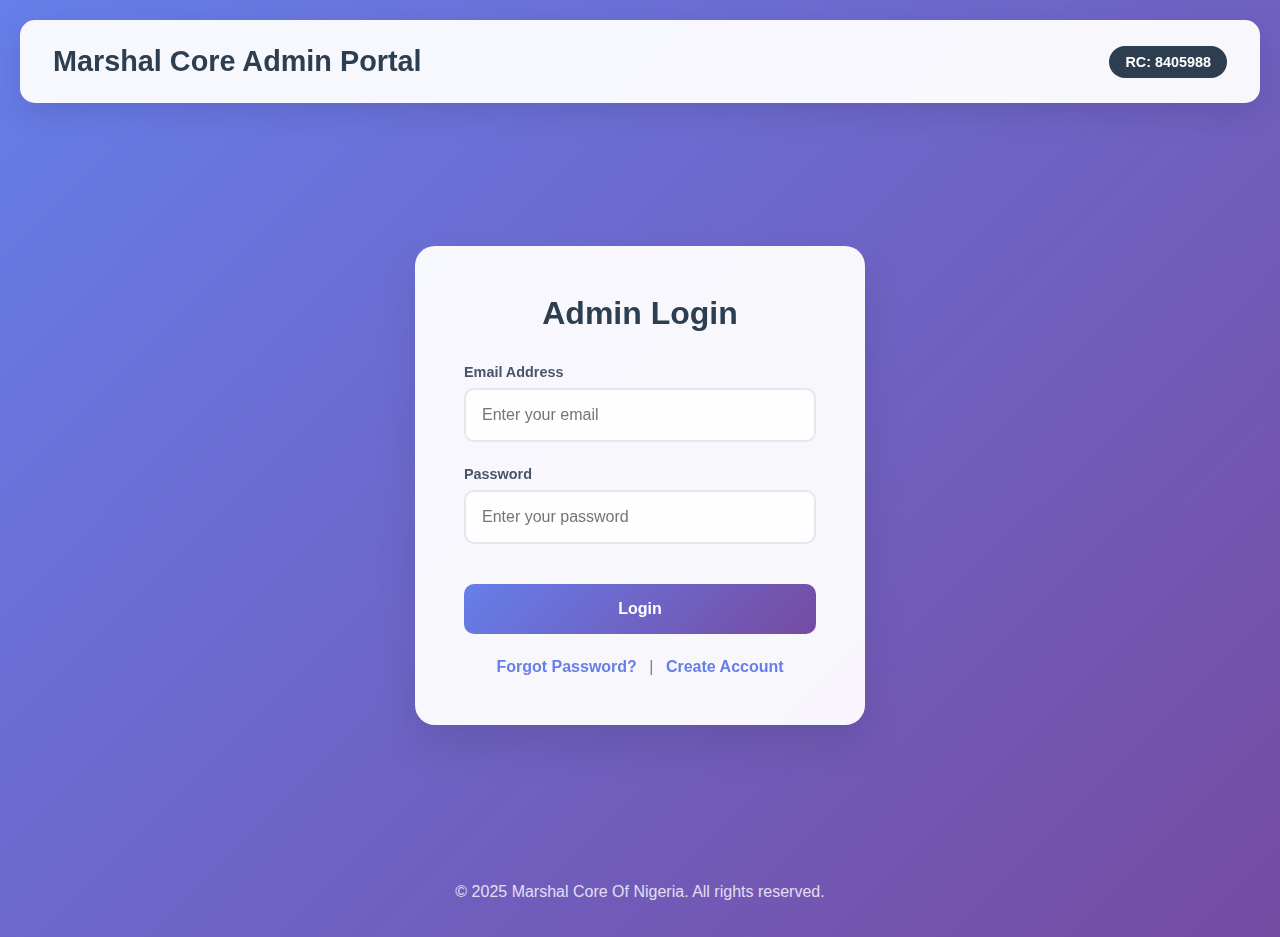
<file: index.html>
<!DOCTYPE html>
<html lang="en">
<head>
  <meta charset="UTF-8" />
  <title>MCN-NG | Admin Portal</title>
  <meta name="viewport" content="width=device-width, initial-scale=1" />
  <link rel="stylesheet" href="https://cdnjs.cloudflare.com/ajax/libs/font-awesome/6.4.0/css/all.min.css">
  <style>
    /* Reset and Base Styles */
    * {
      margin: 0;
      padding: 0;
      box-sizing: border-box;
    }

    body {
      font-family: 'Segoe UI', Tahoma, Geneva, Verdana, sans-serif;
      background: linear-gradient(135deg, #667eea 0%, #764ba2 100%);
      min-height: 100vh;
      padding: 20px;
    }

    /* Header Styles */
    .header-container {
      background: rgba(255, 255, 255, 0.95);
      backdrop-filter: blur(10px);
      border-radius: 15px;
      padding: 1.5rem 2rem;
      margin-bottom: 2rem;
      display: flex;
      justify-content: space-between;
      align-items: center;
      box-shadow: 0 10px 30px rgba(0, 0, 0, 0.1);
      border: 1px solid rgba(255, 255, 255, 0.2);
    }

    .header-logo {
      display: flex;
      align-items: center;
      gap: 1rem;
    }

    .header-logo img {
      height: 40px;
      width: auto;
    }

    .header-title {
      font-size: 1.8rem;
      font-weight: 700;
      color: #2c3e50;
      text-align: center;
      flex-grow: 1;
    }

    .header-rc {
      background: #2c3e50;
      color: white;
      padding: 0.5rem 1rem;
      border-radius: 25px;
      font-weight: 600;
      font-size: 0.9rem;
    }

    /* Section Container */
    .section-container {
      display: none;
      max-width: 1200px;
      margin: 0 auto;
    }

    .active-section {
      display: block;
      animation: fadeIn 0.5s ease;
    }

    @keyframes fadeIn {
      from { opacity: 0; transform: translateY(20px); }
      to { opacity: 1; transform: translateY(0); }
    }

    /* Auth Forms */
    .auth-container {
      display: flex;
      justify-content: center;
      align-items: center;
      min-height: calc(100vh - 200px);
    }

    .auth-card {
      background: rgba(255, 255, 255, 0.95);
      backdrop-filter: blur(10px);
      border-radius: 20px;
      padding: 3rem;
      width: 100%;
      max-width: 450px;
      box-shadow: 0 20px 40px rgba(0, 0, 0, 0.1);
      border: 1px solid rgba(255, 255, 255, 0.2);
    }

    .auth-card h2 {
      color: #2c3e50;
      margin-bottom: 2rem;
      text-align: center;
      font-size: 2rem;
    }

    .form-group {
      margin-bottom: 1.5rem;
    }

    .form-group label {
      display: block;
      margin-bottom: 0.5rem;
      color: #4a5568;
      font-weight: 600;
      font-size: 0.9rem;
    }

    .form-control {
      width: 100%;
      padding: 1rem;
      border: 2px solid #e2e8f0;
      border-radius: 10px;
      font-size: 1rem;
      transition: all 0.3s ease;
      background: rgba(255, 255, 255, 0.9);
    }

    .form-control:focus {
      outline: none;
      border-color: #667eea;
      box-shadow: 0 0 0 3px rgba(102, 126, 234, 0.1);
    }

    .btn {
      background: linear-gradient(135deg, #667eea 0%, #764ba2 100%);
      color: white;
      padding: 1rem 2rem;
      border: none;
      border-radius: 10px;
      font-size: 1rem;
      font-weight: 600;
      cursor: pointer;
      transition: all 0.3s ease;
      width: 100%;
      margin-top: 1rem;
    }

    .btn:hover {
      transform: translateY(-2px);
      box-shadow: 0 10px 20px rgba(102, 126, 234, 0.3);
    }

    .btn:active {
      transform: translateY(0);
    }

    .auth-links {
      text-align: center;
      margin-top: 1.5rem;
      color: #718096;
    }

    .auth-links a {
      color: #667eea;
      text-decoration: none;
      font-weight: 600;
      margin: 0 0.5rem;
    }

    .auth-links a:hover {
      text-decoration: underline;
    }

    /* Dashboard Styles */
    .dashboard-container {
      background: rgba(255, 255, 255, 0.95);
      backdrop-filter: blur(10px);
      border-radius: 20px;
      padding: 2rem;
      box-shadow: 0 20px 40px rgba(0, 0, 0, 0.1);
      border: 1px solid rgba(255, 255, 255, 0.2);
    }

    .dashboard-header {
      display: flex;
      justify-content: space-between;
      align-items: center;
      margin-bottom: 2rem;
      padding-bottom: 1rem;
      border-bottom: 2px solid #e2e8f0;
    }

    .dashboard-header h2 {
      color: #2c3e50;
      font-size: 2rem;
    }

    .logout-btn {
      background: #e53e3e;
      color: white;
      padding: 0.75rem 1.5rem;
      border: none;
      border-radius: 10px;
      font-weight: 600;
      cursor: pointer;
      transition: all 0.3s ease;
    }

    .logout-btn:hover {
      background: #c53030;
      transform: translateY(-2px);
    }

    /* Stats Cards */
    .stats-grid {
      display: grid;
      grid-template-columns: repeat(auto-fit, minmax(250px, 1fr));
      gap: 1.5rem;
      margin-bottom: 2rem;
    }

    .stat-card {
      background: linear-gradient(135deg, #667eea 0%, #764ba2 100%);
      color: white;
      padding: 2rem;
      border-radius: 15px;
      text-align: center;
      transition: all 0.3s ease;
    }

    .stat-card:hover {
      transform: translateY(-5px);
      box-shadow: 0 15px 30px rgba(102, 126, 234, 0.3);
    }

    .stat-card h3 {
      font-size: 1rem;
      font-weight: 600;
      margin-bottom: 0.5rem;
      opacity: 0.9;
    }

    .stat-card p {
      font-size: 2.5rem;
      font-weight: 700;
      margin: 0;
    }

    /* Tabs */
    .admin-tabs {
      display: flex;
      gap: 0.5rem;
      margin-bottom: 2rem;
      border-bottom: 2px solid #e2e8f0;
      padding-bottom: 0.5rem;
      flex-wrap: wrap;
    }

    .tab-btn {
      background: none;
      border: none;
      padding: 1rem 1.5rem;
      font-size: 1rem;
      font-weight: 600;
      color: #718096;
      cursor: pointer;
      border-radius: 10px 10px 0 0;
      transition: all 0.3s ease;
      position: relative;
      white-space: nowrap;
    }

    .tab-btn.active {
      color: #667eea;
      background: rgba(102, 126, 234, 0.1);
    }

    .tab-btn.active::after {
      content: '';
      position: absolute;
      bottom: -2px;
      left: 0;
      right: 0;
      height: 3px;
      background: linear-gradient(135deg, #667eea 0%, #764ba2 100%);
    }

    .tab-btn:hover:not(.active) {
      background: rgba(113, 128, 150, 0.1);
    }

    /* Tab Content */
    .tab-content {
      display: none;
      animation: fadeIn 0.5s ease;
    }

    .tab-content.active {
      display: block;
    }

    /* Tables */
    .table-container {
      background: white;
      border-radius: 15px;
      overflow: hidden;
      box-shadow: 0 5px 15px rgba(0, 0, 0, 0.05);
      overflow-x: auto;
    }

    table {
      width: 100%;
      border-collapse: collapse;
      min-width: 1000px;
    }

    thead {
      background: linear-gradient(135deg, #667eea 0%, #764ba2 100%);
      color: white;
    }

    th {
      padding: 1.25rem 1rem;
      text-align: left;
      font-weight: 600;
      font-size: 0.9rem;
      text-transform: uppercase;
      letter-spacing: 0.05em;
      white-space: nowrap;
    }

    tbody tr {
      border-bottom: 1px solid #e2e8f0;
      transition: all 0.3s ease;
    }

    tbody tr:hover {
      background: rgba(102, 126, 234, 0.05);
    }

    td {
      padding: 1rem;
      color: #4a5568;
      white-space: nowrap;
    }

    /* Action Buttons */
    .action-btn {
      padding: 0.5rem 1rem;
      border: none;
      border-radius: 8px;
      font-size: 0.875rem;
      font-weight: 600;
      cursor: pointer;
      transition: all 0.3s ease;
      margin: 0.25rem;
      white-space: nowrap;
    }

    .action-btn.view {
      background: #4299e1;
      color: white;
    }

    .action-btn.view:hover {
      background: #3182ce;
    }

    .action-btn.edit {
      background: #48bb78;
      color: white;
    }

    .action-btn.edit:hover {
      background: #38a169;
    }

    .action-btn.delete {
      background: #e53e3e;
      color: white;
    }

    .action-btn.delete:hover {
      background: #c53030;
    }

    .action-btn.approve {
      background: #48bb78;
      color: white;
    }

    .action-btn.approve:hover {
      background: #38a169;
    }

    .action-btn.reject {
      background: #ed8936;
      color: white;
    }

    .action-btn.reject:hover {
      background: #dd6b20;
    }

    .action-btn.verify {
      background: #9f7aea;
      color: white;
    }

    .action-btn.verify:hover {
      background: #805ad5;
    }

    .action-btn.reset {
      background: #ed8936;
      color: white;
    }

    .action-btn.reset:hover {
      background: #dd6b20;
    }

    .action-btn.pdf {
      background: #4fd1c7;
      color: white;
    }

    .action-btn.pdf:hover {
      background: #38b2ac;
    }

    /* Search Container */
    .search-container {
      display: flex;
      gap: 1rem;
      margin-bottom: 1.5rem;
      flex-wrap: wrap;
    }

    .search-container input {
      flex: 1;
      min-width: 200px;
      padding: 1rem;
      border: 2px solid #e2e8f0;
      border-radius: 10px;
      font-size: 1rem;
      transition: all 0.3s ease;
    }

    .search-container input:focus {
      outline: none;
      border-color: #667eea;
      box-shadow: 0 0 0 3px rgba(102, 126, 234, 0.1);
    }

    .search-container button {
      background: linear-gradient(135deg, #667eea 0%, #764ba2 100%);
      color: white;
      padding: 0 2rem;
      border: none;
      border-radius: 10px;
      font-weight: 600;
      cursor: pointer;
      transition: all 0.3s ease;
      white-space: nowrap;
    }

    .search-container button:hover {
      transform: translateY(-2px);
      box-shadow: 0 5px 15px rgba(102, 126, 234, 0.3);
    }

    /* Status Badges */
    .status-badge {
      display: inline-block;
      padding: 0.25rem 0.75rem;
      border-radius: 20px;
      font-size: 0.75rem;
      font-weight: 600;
      text-transform: uppercase;
      letter-spacing: 0.05em;
    }

    .status-pending {
      background: rgba(237, 137, 54, 0.1);
      color: #dd6b20;
    }

    .status-verified {
      background: rgba(72, 187, 120, 0.1);
      color: #38a169;
    }

    .status-approved {
      background: rgba(72, 187, 120, 0.2);
      color: #2f855a;
      border: 1px solid #38a169;
    }

    .status-rejected {
      background: rgba(229, 62, 62, 0.1);
      color: #c53030;
    }

    .status-active {
      background: rgba(66, 153, 225, 0.1);
      color: #3182ce;
    }

    .status-inactive {
      background: rgba(160, 174, 192, 0.1);
      color: #718096;
    }

    /* Officer ID Badge */
    .officer-id {
      font-family: 'Courier New', monospace;
      background: #f7fafc;
      padding: 0.25rem 0.5rem;
      border-radius: 4px;
      border: 1px solid #e2e8f0;
      font-weight: 600;
      color: #2d3748;
    }

    /* Filter Controls */
    .filter-container {
      display: flex;
      gap: 1rem;
      margin-bottom: 1.5rem;
      flex-wrap: wrap;
      align-items: center;
    }

    .filter-select {
      padding: 0.75rem;
      border: 2px solid #e2e8f0;
      border-radius: 10px;
      font-size: 1rem;
      background: white;
      min-width: 150px;
    }

    .filter-select:focus {
      outline: none;
      border-color: #667eea;
      box-shadow: 0 0 0 3px rgba(102, 126, 234, 0.1);
    }

    /* Modals */
    .modal {
      display: none;
      position: fixed;
      top: 0;
      left: 0;
      width: 100%;
      height: 100%;
      background: rgba(0, 0, 0, 0.5);
      backdrop-filter: blur(5px);
      z-index: 1000;
      justify-content: center;
      align-items: center;
      animation: fadeIn 0.3s ease;
      padding: 20px;
    }

    .modal-content {
      background: white;
      border-radius: 20px;
      padding: 2.5rem;
      width: 90%;
      max-width: 800px;
      max-height: 90vh;
      overflow-y: auto;
      box-shadow: 0 25px 50px rgba(0, 0, 0, 0.15);
      animation: slideUp 0.3s ease;
    }

    @keyframes slideUp {
      from {
        opacity: 0;
        transform: translateY(50px);
      }
      to {
        opacity: 1;
        transform: translateY(0);
      }
    }

    .modal-header {
      display: flex;
      justify-content: space-between;
      align-items: center;
      margin-bottom: 2rem;
      position: sticky;
      top: 0;
      background: white;
      padding: 1rem 0;
      z-index: 1;
    }

    .modal-header h2 {
      color: #2c3e50;
      margin: 0;
      font-size: 1.5rem;
    }

    .close-btn {
      background: none;
      border: none;
      font-size: 1.5rem;
      color: #718096;
      cursor: pointer;
      padding: 0.5rem;
      line-height: 1;
    }

    .close-btn:hover {
      color: #2c3e50;
    }

    /* Officer Details Grid */
    .details-grid {
      display: grid;
      grid-template-columns: repeat(auto-fit, minmax(250px, 1fr));
      gap: 1.5rem;
      margin-bottom: 2rem;
    }

    .detail-item {
      margin-bottom: 1rem;
    }

    .detail-label {
      font-weight: 600;
      color: #4a5568;
      margin-bottom: 0.25rem;
      font-size: 0.875rem;
    }

    .detail-value {
      color: #2d3748;
      padding: 0.5rem;
      background: #f7fafc;
      border-radius: 8px;
      border: 1px solid #e2e8f0;
    }

    /* Toast Notifications */
    .toast {
      position: fixed;
      top: 20px;
      right: 20px;
      padding: 1rem 1.5rem;
      border-radius: 10px;
      color: white;
      font-weight: 600;
      z-index: 1001;
      opacity: 0;
      transform: translateX(100px);
      transition: all 0.3s ease;
    }

    .toast.show {
      opacity: 1;
      transform: translateX(0);
    }

    .toast.success {
      background: linear-gradient(135deg, #48bb78 0%, #38a169 100%);
    }

    .toast.error {
      background: linear-gradient(135deg, #e53e3e 0%, #c53030 100%);
    }

    .toast.info {
      background: linear-gradient(135deg, #4299e1 0%, #3182ce 100%);
    }

    /* Loader */
    .loader {
      display: none;
      position: fixed;
      top: 0;
      left: 0;
      width: 100%;
      height: 100%;
      background: rgba(255, 255, 255, 0.9);
      backdrop-filter: blur(5px);
      z-index: 1002;
      justify-content: center;
      align-items: center;
    }

    .loader-content {
      text-align: center;
    }

    .loader-spinner {
      width: 50px;
      height: 50px;
      border: 5px solid #e2e8f0;
      border-top-color: #667eea;
      border-radius: 50%;
      animation: spin 1s linear infinite;
      margin: 0 auto 1rem;
    }

    @keyframes spin {
      to { transform: rotate(360deg); }
    }

    /* Footer */
    .footer_section {
      text-align: center;
      color: white;
      margin-top: 2rem;
      padding: 1rem;
      opacity: 0.8;
    }

    /* Document Status */
    .document-status {
      display: flex;
      align-items: center;
      gap: 0.5rem;
    }

    .document-icon {
      width: 24px;
      height: 24px;
      border-radius: 50%;
      display: flex;
      align-items: center;
      justify-content: center;
      font-size: 0.75rem;
      font-weight: 600;
    }

    .document-present {
      background: rgba(72, 187, 120, 0.1);
      color: #38a169;
    }

    .document-missing {
      background: rgba(229, 62, 62, 0.1);
      color: #c53030;
    }

    /* Approval Actions */
    .approval-actions {
      display: flex;
      gap: 0.5rem;
      flex-wrap: wrap;
    }

    /* Responsive Design */
    @media (max-width: 768px) {
      .header-container {
        flex-direction: column;
        gap: 1rem;
        text-align: center;
      }

      .dashboard-header {
        flex-direction: column;
        gap: 1rem;
        text-align: center;
      }

      .admin-tabs {
        overflow-x: auto;
        flex-wrap: nowrap;
      }

      .tab-btn {
        padding: 0.75rem 1rem;
        font-size: 0.875rem;
      }

      .search-container {
        flex-direction: column;
      }

      .search-container input,
      .search-container button {
        width: 100%;
      }

      .modal-content {
        padding: 1.5rem;
      }

      .details-grid {
        grid-template-columns: 1fr;
      }
    }

    /* Empty State */
    .empty-state {
      text-align: center;
      padding: 3rem;
      color: #718096;
    }

    .empty-state h3 {
      margin-bottom: 0.5rem;
    }

    .empty-state p {
      opacity: 0.8;
    }

    /* Action Menu */
    .action-menu {
      display: flex;
      gap: 0.5rem;
      flex-wrap: wrap;
    }

    /* Refresh Button */
    .refresh-btn {
      background: #4fd1c7;
      color: white;
      border: none;
      padding: 0.75rem 1.5rem;
      border-radius: 10px;
      cursor: pointer;
      font-weight: 600;
      transition: all 0.3s ease;
    }

    .refresh-btn:hover {
      background: #38b2ac;
      transform: translateY(-2px);
    }
  </style>
</head>
<body>

<!-- Loader -->
<div class="loader" id="loader">
  <div class="loader-content">
    <div class="loader-spinner"></div>
    <p>Loading...</p>
  </div>
</div>

<!-- Header -->
<header class="header-container">
  <div class="header-logo">
    <div class="header-title">Marshal Core Admin Portal</div>
  </div>
  <div class="header-rc">RC: 8405988</div>
</header>

<!-- Toast Container -->
<div id="toastContainer"></div>

<!-- Login Section -->
<section class="section-container active-section" id="loginSection">
  <div class="auth-container">
    <div class="auth-card">
      <h2>Admin Login</h2>
      <form id="loginForm">
        <div class="form-group">
          <label for="login_email">Email Address</label>
          <input type="email" id="login_email" class="form-control" placeholder="Enter your email" required>
        </div>
        <div class="form-group">
          <label for="login_password">Password</label>
          <input type="password" id="login_password" class="form-control" placeholder="Enter your password" required>
        </div>
        <button type="submit" class="btn">Login</button>
      </form>
      <div class="auth-links">
        <a href="#" id="showForgotPasswordLink">Forgot Password?</a>
        | 
        <a href="#" id="showSignupLink">Create Account</a>
      </div>
    </div>
  </div>
</section>

<!-- Signup Section -->
<section class="section-container" id="signupSection">
  <div class="auth-container">
    <div class="auth-card">
      <h2>Create Admin Account</h2>
      <form id="signupForm">
        <div class="form-group">
          <label for="signup_fullname">Full Name</label>
          <input type="text" id="signup_fullname" class="form-control" placeholder="Enter your full name" required>
        </div>
        <div class="form-group">
          <label for="signup_email">Email Address</label>
          <input type="email" id="signup_email" class="form-control" placeholder="Enter your email" required>
        </div>
        <div class="form-group">
          <label for="signup_password">Password</label>
          <input type="password" id="signup_password" class="form-control" placeholder="Create a password" required>
        </div>
        <button type="submit" class="btn">Create Account</button>
      </form>
      <div class="auth-links">
        Already have an account? <a href="#" id="showLoginLink">Login</a>
      </div>
    </div>
  </div>
</section>

<!-- OTP Verification Section -->
<section class="section-container" id="otpSection">
  <div class="auth-container">
    <div class="auth-card">
      <h2>Verify OTP</h2>
      <p class="otp-instructions" id="otpInstructions">Enter the 6-digit code sent to your email</p>
      <form id="otpForm">
        <div class="form-group">
          <label for="otp_code">OTP Code</label>
          <input type="text" id="otp_code" class="form-control" placeholder="Enter 6-digit code" maxlength="6" pattern="[0-9]{6}" required>
        </div>
        <button type="submit" class="btn">Verify Code</button>
      </form>
      <div class="auth-links">
        <a href="#" id="resendOtp">Resend OTP</a>
        | 
        <a href="#" id="otpBackToLogin">Back to Login</a>
      </div>
    </div>
  </div>
</section>

<!-- Dashboard Section -->
<section class="section-container" id="dashboardSection">
  <div class="dashboard-container">
    <div class="dashboard-header">
      <h2>Admin Dashboard</h2>
      <button class="logout-btn" id="logoutBtn">Logout</button>
    </div>

    <!-- Stats Cards -->
    <div class="stats-grid">
      <div class="stat-card">
        <h3>Total Applicants</h3>
        <p id="totalApplicants">0</p>
      </div>
      <div class="stat-card">
        <h3>Total Officers</h3>
        <p id="totalOfficers">0</p>
      </div>
      <div class="stat-card">
        <h3>Total Existing Officers</h3>
        <p id="totalExistingOfficers">0</p>
      </div>
      <div class="stat-card">
        <h3>Pending Approvals</h3>
        <p id="pendingApprovals">0</p>
      </div>
    </div>

    <!-- Tabs -->
    <div class="admin-tabs">
      <button class="tab-btn active" data-tab="dashboardTab">Dashboard</button>
      <button class="tab-btn" data-tab="applicantsTab">Applicants</button>
      <button class="tab-btn" data-tab="officersTab">Officers</button>
      <button class="tab-btn" data-tab="existingOfficersTab">Existing Officers</button>
      <button class="tab-btn" data-tab="adminsTab">Admins</button>
    </div>

    <!-- Dashboard Tab -->
    <div class="tab-content active" id="dashboardTab">
      <div class="empty-state">
        <h3>Welcome to Admin Dashboard</h3>
        <p>Select a tab above to manage different sections</p>
      </div>
    </div>

    <!-- Applicants Tab -->
    <div class="tab-content" id="applicantsTab">
      <div class="search-container">
        <input type="text" id="searchApplicants" placeholder="Search applicants...">
        <button class="btn" onclick="adminApp.searchTable('applicants')">Search</button>
        <button class="refresh-btn" onclick="adminApp.loadApplicants()">
          <i class="fas fa-sync-alt"></i> Refresh
        </button>
      </div>
      <div class="table-container">
        <table>
          <thead>
            <tr>
              <th>Unique ID</th>
              <th>Full Name</th>
              <th>Email</th>
              <th>Phone</th>
              <th>Status</th>
              <th>Actions</th>
            </tr>
          </thead>
          <tbody id="applicantsTableBody">
            <tr><td colspan="6" class="empty-state">Click refresh to load applicants</td></tr>
          </tbody>
        </table>
      </div>
    </div>

    <!-- Officers Tab -->
    <div class="tab-content" id="officersTab">
      <div class="search-container">
        <input type="text" id="searchOfficers" placeholder="Search officers...">
        <button class="btn" onclick="adminApp.searchTable('officers')">Search</button>
        <button class="refresh-btn" onclick="adminApp.loadOfficers()">
          <i class="fas fa-sync-alt"></i> Refresh
        </button>
      </div>
      <div class="table-container">
        <table>
          <thead>
            <tr>
              <th>Unique ID</th>
              <th>Full Name</th>
              <th>Email</th>
              <th>Rank</th>
              <th>Position</th>
              <th>Actions</th>
            </tr>
          </thead>
          <tbody id="officersTableBody">
            <tr><td colspan="6" class="empty-state">Click refresh to load officers</td></tr>
          </tbody>
        </table>
      </div>
    </div>

    <!-- EXISTING OFFICERS TAB -->
    <div class="tab-content" id="existingOfficersTab">
      <div class="filter-container">
        <div class="search-container">
          <input type="text" id="searchExistingOfficers" placeholder="Search by officer ID, name, email...">
          <button class="btn" onclick="adminApp.searchTable('existingOfficers')">Search</button>
          <button class="refresh-btn" onclick="adminApp.loadExistingOfficers()">
            <i class="fas fa-sync-alt"></i> Refresh
          </button>
        </div>
        <select id="statusFilter" class="filter-select" onchange="adminApp.loadExistingOfficers()">
          <option value="">All Status</option>
          <option value="pending">Pending</option>
          <option value="verified">Verified</option>
          <option value="approved">Approved</option>
          <option value="rejected">Rejected</option>
        </select>
      </div>
      
      <div class="table-container">
        <table>
          <thead>
            <tr>
              <th>Officer ID</th>
              <th>Full Name</th>
              <th>Email</th>
              <th>Rank</th>
              <th>Position</th>
              <th>Status</th>
              <th>Actions</th>
            </tr>
          </thead>
          <tbody id="existingOfficersTableBody">
            <tr><td colspan="7" class="empty-state">Click refresh to load existing officers</td></tr>
          </tbody>
        </table>
      </div>
    </div>

    <!-- Admins Tab -->
    <div class="tab-content" id="adminsTab">
      <div class="search-container">
        <input type="text" id="searchAdmins" placeholder="Search admins...">
        <button class="btn" onclick="adminApp.searchTable('admins')">Search</button>
        <button class="refresh-btn" onclick="adminApp.loadAdmins()">
          <i class="fas fa-sync-alt"></i> Refresh
        </button>
      </div>
      <div class="table-container">
        <table>
          <thead>
            <tr>
              <th>Full Name</th>
              <th>Email</th>
              <th>Super Admin</th>
              <th>Status</th>
              <th>Actions</th>
            </tr>
          </thead>
          <tbody id="adminsTableBody">
            <tr><td colspan="5" class="empty-state">Click refresh to load admins</td></tr>
          </tbody>
        </table>
      </div>
    </div>
  </div>
</section>

<!-- Existing Officer Details Modal -->
<div class="modal" id="existingOfficerModal">
  <div class="modal-content">
    <div class="modal-header">
      <h2>Existing Officer Details</h2>
      <button class="close-btn" onclick="closeModal('existingOfficerModal')">&times;</button>
    </div>
    <div id="existingOfficerDetails">
      <!-- Details will be loaded here -->
    </div>
  </div>
</div>

<!-- Update Status Modal -->
<div class="modal" id="updateStatusModal">
  <div class="modal-content">
    <div class="modal-header">
      <h2>Update Officer Status</h2>
      <button class="close-btn" onclick="closeModal('updateStatusModal')">&times;</button>
    </div>
    <input type="hidden" id="updateOfficerId">
    <div class="form-group">
      <label for="newStatus">New Status</label>
      <select id="newStatus" class="form-control">
        <option value="pending">Pending</option>
        <option value="verified">Verified</option>
        <option value="approved">Approved</option>
        <option value="rejected">Rejected</option>
      </select>
    </div>
    <div class="form-group">
      <label for="statusReason">Reason (Optional)</label>
      <textarea id="statusReason" class="form-control" rows="3" placeholder="Enter reason for status change..."></textarea>
    </div>
    <button class="btn" onclick="adminApp.updateOfficerStatus()">Update Status</button>
  </div>
</div>

<footer class="footer_section">
  <div class="container">
    <p>&copy; 2025 Marshal Core Of Nigeria. All rights reserved.</p>
  </div>
</footer>

<script>
// Configuration
const API_BASE = "https://backend-mcn-ltd.onrender.com";
let adminToken = localStorage.getItem('adminToken');

// Initialize the application
document.addEventListener('DOMContentLoaded', function() {
  initializeApp();
});

class AdminApp {
  constructor() {
    this.token = adminToken;
  }

  initialize() {
    this.setupEventListeners();
    this.checkAuth();
  }

  checkAuth() {
    if (this.token) {
      showSection('dashboardSection');
      this.loadDashboard();
    } else {
      showSection('loginSection');
    }
  }

  setupEventListeners() {
    // Login form
    document.getElementById('loginForm')?.addEventListener('submit', (e) => this.handleLogin(e));
    
    // Signup form
    document.getElementById('signupForm')?.addEventListener('submit', (e) => this.handleSignup(e));
    
    // OTP form
    document.getElementById('otpForm')?.addEventListener('submit', (e) => this.handleOtpVerification(e));
    
    // Navigation links
    document.getElementById('showLoginLink')?.addEventListener('click', (e) => {
      e.preventDefault();
      showSection('loginSection');
    });
    
    document.getElementById('showSignupLink')?.addEventListener('click', (e) => {
      e.preventDefault();
      showSection('signupSection');
    });
    
    document.getElementById('showForgotPasswordLink')?.addEventListener('click', (e) => {
      e.preventDefault();
      this.showForgotPassword();
    });
    
    document.getElementById('otpBackToLogin')?.addEventListener('click', (e) => {
      e.preventDefault();
      showSection('loginSection');
    });
    
    document.getElementById('resendOtp')?.addEventListener('click', (e) => {
      e.preventDefault();
      this.resendOtp();
    });
    
    // Logout
    document.getElementById('logoutBtn')?.addEventListener('click', () => this.logout());
    
    // Tab navigation
    document.querySelectorAll('.tab-btn').forEach(btn => {
      btn.addEventListener('click', () => {
        const tabId = btn.dataset.tab;
        this.switchTab(tabId);
      });
    });
  }

  showForgotPassword() {
    const email = prompt("Enter your admin email to reset password:");
    if (email) {
      this.requestPasswordReset(email);
    }
  }

  async handleLogin(e) {
    e.preventDefault();
    showLoader();
    
    const email = document.getElementById('login_email').value;
    const password = document.getElementById('login_password').value;
    
    try {
      const response = await fetch(`${API_BASE}/admin/login`, {
        method: 'POST',
        headers: {
          'Content-Type': 'application/json'
        },
        body: JSON.stringify({ email, password })
      });
      
      if (!response.ok) {
        const error = await response.json();
        throw new Error(error.detail || 'Login failed');
      }
      
      const data = await response.json();
      
      if (data.requires_otp || data.status === 'success') {
        localStorage.setItem('pendingAdminEmail', email);
        localStorage.setItem('pendingOtpPurpose', 'admin_login');
        showSection('otpSection');
        showToast('OTP sent to your email');
      }
    } catch (error) {
      showToast(error.message, false);
    } finally {
      hideLoader();
    }
  }

  async handleSignup(e) {
    e.preventDefault();
    showLoader();
    
    const full_name = document.getElementById('signup_fullname').value;
    const email = document.getElementById('signup_email').value;
    const password = document.getElementById('signup_password').value;
    
    try {
      const response = await fetch(`${API_BASE}/admin/signup`, {
        method: 'POST',
        headers: {
          'Content-Type': 'application/json'
        },
        body: JSON.stringify({ full_name, email, password })
      });
      
      if (!response.ok) {
        const error = await response.json();
        throw new Error(error.detail || 'Signup failed');
      }
      
      const data = await response.json();
      
      if (data.id) {
        localStorage.setItem('pendingAdminEmail', email);
        localStorage.setItem('pendingOtpPurpose', 'admin_signup');
        showSection('otpSection');
        showToast('Account created! Please verify with OTP sent to your email');
      }
    } catch (error) {
      showToast(error.message, false);
    } finally {
      hideLoader();
    }
  }

  async handleOtpVerification(e) {
    e.preventDefault();
    showLoader();
    
    const otp = document.getElementById('otp_code').value;
    const email = localStorage.getItem('pendingAdminEmail');
    const purpose = localStorage.getItem('pendingOtpPurpose') || 'admin_login';
    
    try {
        const response = await fetch(`${API_BASE}/admin/verify-otp`, {
            method: 'POST',
            headers: {
                'Content-Type': 'application/json'
            },
            body: JSON.stringify({ 
                email: email, 
                code: otp, // This should be 'code' as per schema
                purpose: purpose 
            })
        });
        
        if (!response.ok) {
            const error = await response.json();
            throw new Error(error.detail || 'Invalid OTP');
        }
        
        const data = await response.json();
        
        if (data.access_token) {
            this.token = data.access_token;
            adminToken = this.token;
            localStorage.setItem('adminToken', this.token);
            localStorage.removeItem('pendingAdminEmail');
            localStorage.removeItem('pendingOtpPurpose');
            
            showSection('dashboardSection');
            this.loadDashboard();
            showToast('Login successful!');
        }
    } catch (error) {
        showToast(error.message, false);
    } finally {
        hideLoader();
    }
}

  async loadDashboard() {
    if (!this.token) {
      showSection('loginSection');
      return;
    }
    
    showLoader();
    
    try {
      // Load dashboard stats
      const statsResponse = await fetch(`${API_BASE}/admin/dashboard`, {
        headers: {
          'Authorization': `Bearer ${this.token}`
        }
      });
      
      if (statsResponse.status === 401) {
        // Token expired, logout and ask for re-login
        this.logout();
        showToast('Session expired. Please login again.', false);
        return;
      }
      
      if (!statsResponse.ok) {
        throw new Error('Failed to load dashboard');
      }
      
      const stats = await statsResponse.json();
      
      // Update dashboard stats
      if (stats.dashboard) {
        document.getElementById('totalApplicants').textContent = stats.dashboard.total_applicants || 0;
        document.getElementById('totalOfficers').textContent = stats.dashboard.total_officers || 0;
        document.getElementById('totalExistingOfficers').textContent = stats.dashboard.total_existing_officers || 0;
        document.getElementById('pendingApprovals').textContent = stats.dashboard.pending_approvals || 0;
      }
      
      showToast('Dashboard loaded successfully');
      
    } catch (error) {
      console.error('Dashboard load error:', error);
      showToast('Failed to load dashboard', false);
    } finally {
      hideLoader();
    }
  }

  async loadExistingOfficers() {
    try {
      showLoader();
      
      const status = document.getElementById('statusFilter').value;
      let url = `${API_BASE}/admin/existing-officers`;
      
      if (status) {
        url += `?status=${status}`;
      }
      
      const response = await fetch(url, {
        headers: {
          'Authorization': `Bearer ${this.token}`,
          'Content-Type': 'application/json'
        }
      });
      
      if (response.status === 401) {
        this.logout();
        throw new Error('Session expired. Please login again.');
      }
      
      if (!response.ok) {
        const errorText = await response.text();
        throw new Error(`Failed to load existing officers: ${response.status}`);
      }
      
      const officers = await response.json();
      this.renderExistingOfficers(officers);
      
    } catch (error) {
      console.error('Error loading existing officers:', error);
      showToast(`Error: ${error.message}`, false);
      
      const tbody = document.getElementById('existingOfficersTableBody');
      tbody.innerHTML = `
        <tr>
          <td colspan="7" class="empty-state">
            <h3>Error Loading Officers</h3>
            <p>${error.message}</p>
            <button class="btn" onclick="adminApp.loadExistingOfficers()" style="margin-top: 1rem;">Retry</button>
          </td>
        </tr>
      `;
    } finally {
      hideLoader();
    }
  }

  renderExistingOfficers(officers) {
    const tbody = document.getElementById('existingOfficersTableBody');
    
    if (!officers || officers.length === 0) {
      tbody.innerHTML = `
        <tr>
          <td colspan="7" class="empty-state">
            <h3>No existing officers found</h3>
            <p>No existing officers have registered yet</p>
          </td>
        </tr>
      `;
      return;
    }
    
    tbody.innerHTML = officers.map(officer => `
      <tr data-officer-id="${officer.officer_id}">
        <td><span class="officer-id">${officer.officer_id || 'N/A'}</span></td>
        <td>${officer.full_name || 'N/A'}</td>
        <td>${officer.email || 'N/A'}</td>
        <td>${officer.rank || 'N/A'}</td>
        <td>${officer.position || 'N/A'}</td>
        <td>
          <span class="status-badge ${officer.status === 'approved' ? 'status-approved' :
                                    officer.status === 'verified' ? 'status-verified' :
                                    officer.status === 'rejected' ? 'status-rejected' :
                                    'status-pending'}">
            ${officer.status || 'pending'}
          </span>
        </td>
        <td>
          <div class="action-menu">
            <button class="action-btn view" onclick="adminApp.viewExistingOfficer('${officer.officer_id}')">
              View
            </button>
            ${officer.status === 'pending' ? `
              <button class="action-btn approve" onclick="adminApp.approveOfficer('${officer.officer_id}')">
                Approve
              </button>
              <button class="action-btn verify" onclick="adminApp.verifyOfficer('${officer.officer_id}')">
                Verify
              </button>
              <button class="action-btn reject" onclick="adminApp.rejectOfficer('${officer.officer_id}')">
                Reject
              </button>
            ` : ''}
            ${officer.status === 'verified' ? `
              <button class="action-btn approve" onclick="adminApp.approveOfficer('${officer.officer_id}')">
                Approve
              </button>
            ` : ''}
          </div>
        </td>
      </tr>
    `).join('');
  }

  async viewExistingOfficer(officerId) {
    try {
      showLoader();
      
      const response = await fetch(`${API_BASE}/admin/existing-officers/${officerId}`, {
        headers: {
          'Authorization': `Bearer ${this.token}`,
          'Content-Type': 'application/json'
        }
      });
      
      if (!response.ok) {
        throw new Error('Failed to fetch officer details');
      }
      
      const officer = await response.json();
      
      const detailsHtml = `
        <div class="details-grid">
          <div class="detail-item">
            <div class="detail-label">Officer ID</div>
            <div class="detail-value officer-id">${officer.officer_id}</div>
          </div>
          
          <div class="detail-item">
            <div class="detail-label">Full Name</div>
            <div class="detail-value">${officer.full_name}</div>
          </div>
          
          <div class="detail-item">
            <div class="detail-label">Email</div>
            <div class="detail-value">${officer.email}</div>
          </div>
          
          <div class="detail-item">
            <div class="detail-label">Phone</div>
            <div class="detail-value">${officer.phone || 'N/A'}</div>
          </div>
          
          <div class="detail-item">
            <div class="detail-label">Rank</div>
            <div class="detail-value">${officer.rank || 'N/A'}</div>
          </div>
          
          <div class="detail-item">
            <div class="detail-label">Position</div>
            <div class="detail-value">${officer.position || 'N/A'}</div>
          </div>
          
          <div class="detail-item">
            <div class="detail-label">Status</div>
            <div class="detail-value">
              <span class="status-badge ${officer.status === 'approved' ? 'status-approved' :
                                      officer.status === 'verified' ? 'status-verified' :
                                      officer.status === 'rejected' ? 'status-rejected' :
                                      'status-pending'}">
                ${officer.status}
              </span>
            </div>
          </div>
          
          <div class="detail-item">
            <div class="detail-label">Date of Enlistment</div>
            <div class="detail-value">${officer.date_of_enlistment ? new Date(officer.date_of_enlistment).toLocaleDateString() : 'N/A'}</div>
          </div>
          
          <div class="detail-item">
            <div class="detail-label">Date of Promotion</div>
            <div class="detail-value">${officer.date_of_promotion ? new Date(officer.date_of_promotion).toLocaleDateString() : 'N/A'}</div>
          </div>
          
          <div class="detail-item">
            <div class="detail-label">Years of Service</div>
            <div class="detail-value">${officer.years_of_service || 'N/A'}</div>
          </div>
          
          ${officer.nin_number ? `
            <div class="detail-item">
              <div class="detail-label">NIN Number</div>
              <div class="detail-value">${officer.nin_number}</div>
            </div>
          ` : ''}
          
          ${officer.residential_address ? `
            <div class="detail-item" style="grid-column: 1 / -1;">
              <div class="detail-label">Residential Address</div>
              <div class="detail-value">${officer.residential_address}</div>
            </div>
          ` : ''}
          
          ${officer.state_of_origin ? `
            <div class="detail-item">
              <div class="detail-label">State of Origin</div>
              <div class="detail-value">${officer.state_of_origin}</div>
            </div>
          ` : ''}
          
          ${officer.bank_name ? `
            <div class="detail-item">
              <div class="detail-label">Bank Name</div>
              <div class="detail-value">${officer.bank_name}</div>
            </div>
          ` : ''}
          
          ${officer.account_number ? `
            <div class="detail-item">
              <div class="detail-label">Account Number</div>
              <div class="detail-value">${officer.account_number}</div>
            </div>
          ` : ''}
          
          ${officer.admin_notes ? `
            <div class="detail-item" style="grid-column: 1 / -1;">
              <div class="detail-label">Admin Notes</div>
              <div class="detail-value">${officer.admin_notes}</div>
            </div>
          ` : ''}
        </div>
      `;
      
      document.getElementById('existingOfficerDetails').innerHTML = detailsHtml;
      openModal('existingOfficerModal');
      
    } catch (error) {
      showToast('Failed to fetch officer details', false);
      console.error(error);
    } finally {
      hideLoader();
    }
  }

  async approveOfficer(officerId) {
    if (!confirm(`Approve officer ${officerId}?`)) return;
    
    try {
      showLoader();
      
      const response = await fetch(`${API_BASE}/admin/existing-officers/${officerId}/approve`, {
        method: 'PUT',
        headers: {
          'Authorization': `Bearer ${this.token}`,
          'Content-Type': 'application/json'
        },
        body: JSON.stringify({
          status: 'approved',
          reason: 'Approved by admin'
        })
      });
      
      if (!response.ok) {
        throw new Error('Failed to approve officer');
      }
      
      await this.loadExistingOfficers();
      showToast('Officer approved successfully');
      
    } catch (error) {
      showToast(error.message, false);
    } finally {
      hideLoader();
    }
  }

  async rejectOfficer(officerId) {
    const reason = prompt('Enter reason for rejection:');
    if (!reason) return;
    
    try {
      showLoader();
      
      const response = await fetch(`${API_BASE}/admin/existing-officers/${officerId}/reject`, {
        method: 'PUT',
        headers: {
          'Authorization': `Bearer ${this.token}`,
          'Content-Type': 'application/json'
        },
        body: JSON.stringify({
          status: 'rejected',
          reason: reason
        })
      });
      
      if (!response.ok) {
        throw new Error('Failed to reject officer');
      }
      
      await this.loadExistingOfficers();
      showToast('Officer rejected');
      
    } catch (error) {
      showToast(error.message, false);
    } finally {
      hideLoader();
    }
  }

  async verifyOfficer(officerId) {
    try {
      showLoader();
      
      const response = await fetch(`${API_BASE}/admin/existing-officers/${officerId}/verify`, {
        method: 'PUT',
        headers: {
          'Authorization': `Bearer ${this.token}`,
          'Content-Type': 'application/json'
        },
        body: JSON.stringify({
          status: 'verified',
          reason: 'Verified by admin'
        })
      });
      
      if (!response.ok) {
        throw new Error('Failed to verify officer');
      }
      
      await this.loadExistingOfficers();
      showToast('Officer verified successfully');
      
    } catch (error) {
      showToast(error.message, false);
    } finally {
      hideLoader();
    }
  }

  openUpdateStatusModal(officerId, currentStatus) {
    document.getElementById('updateOfficerId').value = officerId;
    document.getElementById('newStatus').value = currentStatus || 'pending';
    document.getElementById('statusReason').value = '';
    openModal('updateStatusModal');
  }

  async updateOfficerStatus() {
    const officerId = document.getElementById('updateOfficerId').value;
    const newStatus = document.getElementById('newStatus').value;
    const reason = document.getElementById('statusReason').value;
    
    if (!officerId) {
      showToast('Invalid officer ID', false);
      return;
    }
    
    showLoader();
    
    try {
      const response = await fetch(`${API_BASE}/admin/existing-officers/${officerId}/status`, {
        method: 'PUT',
        headers: {
          'Authorization': `Bearer ${this.token}`,
          'Content-Type': 'application/json'
        },
        body: JSON.stringify({
          status: newStatus,
          reason: reason || `Status changed to ${newStatus} by admin`
        })
      });
      
      if (!response.ok) {
        const error = await response.json();
        throw new Error(error.detail || 'Failed to update officer status');
      }
      
      closeModal('updateStatusModal');
      await this.loadExistingOfficers();
      showToast(`Officer status updated to ${newStatus}`);
      
    } catch (error) {
      showToast(error.message, false);
    } finally {
      hideLoader();
    }
  }

  async loadApplicants() {
    try {
      showLoader();
      const response = await fetch(`${API_BASE}/admin/all-applicants`, {
        headers: {
          'Authorization': `Bearer ${this.token}`
        }
      });
      
      if (!response.ok) throw new Error('Failed to load applicants');
      const applicants = await response.json();
      this.renderTable('applicants', applicants);
      showToast('Applicants loaded successfully');
    } catch (error) {
      console.error('Error loading applicants:', error);
      showToast('Failed to load applicants', false);
    } finally {
      hideLoader();
    }
  }

  async loadOfficers() {
    try {
      showLoader();
      const response = await fetch(`${API_BASE}/admin/all-officers`, {
        headers: {
          'Authorization': `Bearer ${this.token}`
        }
      });
      
      if (!response.ok) throw new Error('Failed to load officers');
      const officers = await response.json();
      this.renderTable('officers', officers);
      showToast('Officers loaded successfully');
    } catch (error) {
      console.error('Error loading officers:', error);
      showToast('Failed to load officers', false);
    } finally {
      hideLoader();
    }
  }

  async loadAdmins() {
    try {
      showLoader();
      const response = await fetch(`${API_BASE}/admin/all-admins`, {
        headers: {
          'Authorization': `Bearer ${this.token}`
        }
      });
      
      if (!response.ok) throw new Error('Failed to load admins');
      const admins = await response.json();
      this.renderTable('admins', admins);
      showToast('Admins loaded successfully');
    } catch (error) {
      console.error('Error loading admins:', error);
      showToast('Failed to load admins', false);
    } finally {
      hideLoader();
    }
  }

  renderTable(tableType, data) {
    const tbody = document.getElementById(`${tableType}TableBody`);
    
    if (!data || data.length === 0) {
      tbody.innerHTML = `<tr><td colspan="6" class="empty-state">No ${tableType} found</td></tr>`;
      return;
    }
    
    if (tableType === 'applicants') {
      tbody.innerHTML = data.map(applicant => `
        <tr>
          <td>${applicant.unique_id || 'N/A'}</td>
          <td>${applicant.full_name}</td>
          <td>${applicant.email}</td>
          <td>${applicant.phone_number || 'N/A'}</td>
          <td>
            <span class="status-badge ${applicant.is_verified ? 'status-verified' : 'status-pending'}">
              ${applicant.is_verified ? 'Verified' : 'Pending'}
            </span>
          </td>
          <td>
            <button class="action-btn edit" onclick="adminApp.editApplicant('${applicant.id}')">
              Edit
            </button>
          </td>
        </tr>
      `).join('');
    } else if (tableType === 'officers') {
      tbody.innerHTML = data.map(officer => `
        <tr>
          <td>${officer.unique_id || 'N/A'}</td>
          <td>${officer.full_name}</td>
          <td>${officer.email}</td>
          <td>${officer.rank || 'N/A'}</td>
          <td>${officer.position || 'N/A'}</td>
          <td>
            <button class="action-btn edit" onclick="adminApp.editOfficer('${officer.id}')">
              Edit
            </button>
          </td>
        </tr>
      `).join('');
    } else if (tableType === 'admins') {
      tbody.innerHTML = data.map(admin => `
        <tr>
          <td>${admin.full_name}</td>
          <td>${admin.email}</td>
          <td>${admin.is_superuser ? 'Yes' : 'No'}</td>
          <td>
            <span class="status-badge ${admin.is_active ? 'status-active' : 'status-inactive'}">
              ${admin.is_active ? 'Active' : 'Inactive'}
            </span>
          </td>
          <td>
            <button class="action-btn delete" onclick="adminApp.deleteAdmin('${admin.email}')">
              Delete
            </button>
          </td>
        </tr>
      `).join('');
    }
  }

  searchTable(tableType) {
    const searchId = `search${tableType.charAt(0).toUpperCase() + tableType.slice(1)}`;
    const query = document.getElementById(searchId).value.toLowerCase();
    const rows = document.querySelectorAll(`#${tableType}TableBody tr`);
    
    rows.forEach(row => {
      if (row.classList.contains('empty-state')) return;
      const text = row.textContent.toLowerCase();
      row.style.display = text.includes(query) ? '' : 'none';
    });
  }

  switchTab(tabId) {
    document.querySelectorAll('.tab-btn').forEach(btn => {
      btn.classList.remove('active');
    });
    
    document.querySelector(`[data-tab="${tabId}"]`).classList.add('active');
    
    document.querySelectorAll('.tab-content').forEach(content => {
      content.classList.remove('active');
    });
    
    document.getElementById(tabId).classList.add('active');
    
    if (tabId === 'existingOfficersTab') {
      this.loadExistingOfficers();
    } else if (tabId === 'applicantsTab') {
      this.loadApplicants();
    } else if (tabId === 'officersTab') {
      this.loadOfficers();
    } else if (tabId === 'adminsTab') {
      this.loadAdmins();
    }
  }

  logout() {
    this.token = null;
    adminToken = null;
    localStorage.removeItem('adminToken');
    localStorage.removeItem('pendingAdminEmail');
    localStorage.removeItem('pendingOtpPurpose');
    showSection('loginSection');
    showToast('Logged out successfully');
  }
}

// Utility Functions
function showLoader() {
  document.getElementById('loader').style.display = 'flex';
}

function hideLoader() {
  document.getElementById('loader').style.display = 'none';
}

function showToast(message, isSuccess = true) {
  const toastContainer = document.getElementById('toastContainer');
  const toast = document.createElement('div');
  toast.className = `toast ${isSuccess ? 'success' : 'error'}`;
  toast.textContent = message;
  
  toastContainer.appendChild(toast);
  
  setTimeout(() => toast.classList.add('show'), 100);
  setTimeout(() => {
    toast.classList.remove('show');
    setTimeout(() => toast.remove(), 300);
  }, 3000);
}

function showSection(sectionId) {
  document.querySelectorAll('.section-container').forEach(section => {
    section.classList.remove('active-section');
  });
  document.getElementById(sectionId).classList.add('active-section');
}

function openModal(modalId) {
  document.getElementById(modalId).style.display = 'flex';
}

function closeModal(modalId) {
  document.getElementById(modalId).style.display = 'none';
}

// Initialize app
let adminApp;
function initializeApp() {
  adminApp = new AdminApp();
  adminApp.initialize();
  window.adminApp = adminApp;
}
</script>
</body>
</html>
</file>
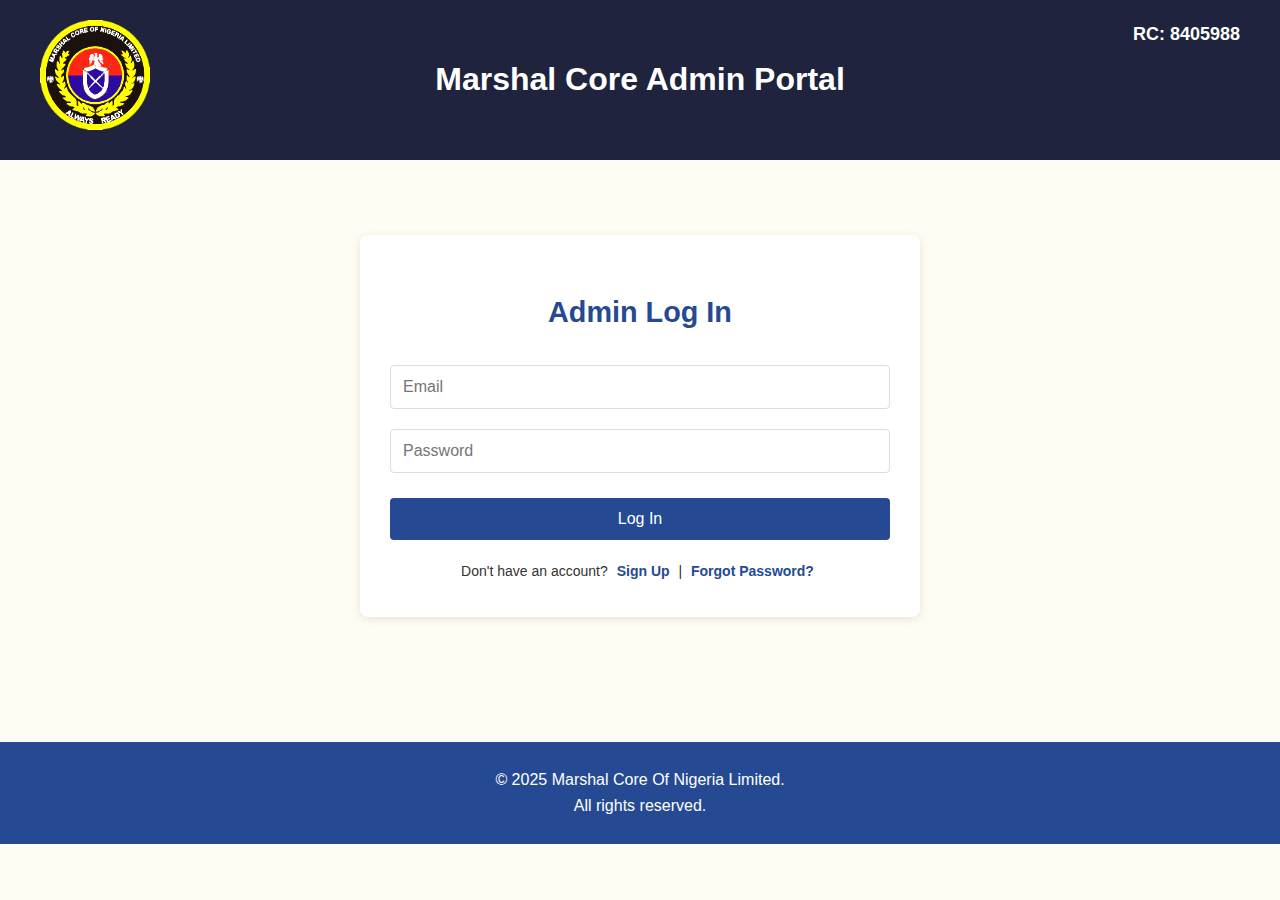
<file: admin.html>
<!DOCTYPE html>
<html lang="en">
<head>
  <meta charset="UTF-8" />
  <title>Marshal Core | Admin Portal</title>
  <meta name="viewport" content="width=device-width, initial-scale=1" />
  <link rel="stylesheet" href="/static/css/admin.css">
  <link rel="stylesheet" href="/static/css/admin-dashboard.css">
</head>
<body>

<header class="header-container">
  <div class="header-logo">
    <img src="/assets/images/logo.png" alt="Marshal Core Logo">
  </div>
  <div class="header-rc">
    RC: 8405988
  </div>
  <div class="header-title">
    Marshal Core Admin Portal
  </div>
</header>

<!-- SIGNUP SECTION -->
<section class="layout_padding section-container" id="signupSection">
  <div class="container">
    <div class="auth-form-container">
      <h2>Admin Sign Up</h2>
      <form id="signupForm">
        <input type="text" id="signup_fullname" name="full_name" placeholder="Full Name" required />
        <input type="email" id="signup_email" name="email" placeholder="Email" required />
        <input type="password" id="signup_password" name="password" placeholder="Password" required />
        <button type="submit">Create Account</button>
      </form>
      <div class="auth-nav">
        Already have an account? <a href="#" id="showLoginLink">Log In</a>
      </div>
      <div id="signupError" class="error-message"></div>
      <div id="signupSuccess" class="success-message"></div>
    </div>
  </div>
</section>

<!-- LOGIN SECTION -->
<section class="layout_padding section-container active-section" id="loginSection">
  <div class="container">
    <div class="auth-form-container">
      <h2>Admin Log In</h2>
      <form id="loginForm">
        <input type="email" id="login_email" name="email" placeholder="Email" required />
        <input type="password" id="login_password" name="password" placeholder="Password" required />
        <button type="submit">Log In</button>
      </form>
      <div class="auth-nav">
        Don't have an account? <a href="#" id="showSignupLink">Sign Up</a> | 
        <a href="#" id="showForgotPasswordLink">Forgot Password?</a>
      </div>
      <div id="loginError" class="error-message"></div>
    </div>
  </div>
</section>

<!-- FORGOT PASSWORD SECTION -->
<section class="layout_padding section-container" id="forgotPasswordSection">
  <div class="container">
    <div class="auth-form-container">
      <h2>Forgot Password</h2>
      <form id="forgotPasswordForm">
        <input type="email" id="forgot_email" name="email" placeholder="Registered Email" required />
        <button type="submit">Send Reset Code</button>
      </form>
      <div class="auth-nav">
        Remember your password? <a href="#" id="showLoginLink2">Log In</a>
      </div>
      <div id="forgotPasswordError" class="error-message"></div>
      <div id="forgotPasswordSuccess" class="success-message"></div>
    </div>
  </div>
</section>

<!-- RESET PASSWORD SECTION -->
<section class="layout_padding section-container" id="resetPasswordSection">
  <div class="container">
    <div class="auth-form-container">
      <h2>Reset Password</h2>
      <form id="adminResetPasswordForm">
        <input type="email" id="reset_email" name="email" placeholder="Registered Email" required />
        <input type="text" id="reset_code" name="code" placeholder="6-digit Code" required />
        <input type="password" id="reset_new_password" name="new_password" placeholder="New Password" required />
        <button type="submit">Reset Password</button>
      </form>
      <div class="auth-nav">
        <a href="#" id="showLoginLink3">Back to Log In</a>
      </div>
      <div id="adminResetPasswordError" class="error-message"></div>
      <div id="adminResetPasswordSuccess" class="success-message"></div>
    </div>
  </div>
</section>

<!-- OTP VERIFICATION SECTION -->
<section class="layout_padding section-container" id="otpSection">
  <div class="container">
    <div class="auth-form-container">
      <h2>Verify OTP</h2>
      <p id="otp-email">Verification code sent to: <span id="otpEmailDisplay"></span></p>
      <form id="otpForm">
        <input type="text" id="otp_input" name="otp" placeholder="Enter 6-digit OTP" required 
               maxlength="6" pattern="[0-9]{6}" title="Enter 6-digit code"/>
        <button type="submit">Verify OTP</button>
      </form>
      <div class="auth-nav">
        <a href="#" id="resendOtp">Resend OTP</a> | 
        <a href="#" id="backToLogin">Back to Login</a>
      </div>
      <div id="otpError" class="error-message"></div>
      <div id="otpSuccess" class="success-message"></div>
    </div>
  </div>
</section>

<!-- DASHBOARD SECTION -->
<section class="layout_padding section-container" id="dashboardSection">
  <div class="container dashboard-container">
    <div class="dashboard-header">
      <h2>Admin Dashboard</h2>
      <button id="logoutBtn" class="logout-btn">Log Out</button>
    </div>
    
    <div class="dashboard-stats">
      <div class="stat-card">
        <h3>Total Applicants</h3>
        <p id="totalApplicants">0</p>
      </div>
      <div class="stat-card">
        <h3>Total Officers</h3>
        <p id="totalOfficers">0</p>
      </div>
      <div class="stat-card">
        <h3>Total Admins</h3>
        <p id="totalAdmins">0</p>
      </div>
    </div>
    
    <div class="admin-tabs">
      <button class="tab-btn active" data-tab="officersTab">Officers</button>
      <button class="tab-btn" data-tab="applicantsTab">Applicants</button>
      <button class="tab-btn" data-tab="adminsTab">Admins</button>
    </div>
    
    <!-- Officers Tab -->
    <div class="tab-content active" id="officersTab">
      <div class="search-container">
        <input type="text" id="officerSearch" placeholder="Search officers...">
        <button id="searchOfficersBtn">Search</button>
      </div>
      <div class="table-container">
        <table id="officersTable">
          <thead>
            <tr>
              <th>Unique ID</th>
              <th>Full Name</th>
              <th>Email</th>
              <th>Rank</th>
              <th>Position</th>
              <th>Actions</th>
            </tr>
          </thead>
          <tbody id="officersTableBody"> </tbody>
        </table>
      </div>
    </div>
    
    <!-- Applicants Tab -->
    <div class="tab-content" id="applicantsTab">
      <div class="search-container">
        <input type="text" id="applicantSearch" placeholder="Search applicants...">
        <button id="searchApplicantsBtn">Search</button>
      </div>
      <div class="table-container">
        <table id="applicantsTable">
          <thead>
            <tr>
              <th>Unique ID</th>
              <th>Full Name</th>
              <th>Email</th>
              <th>Phone</th>
              <th>Status</th>
              <th>Actions</th>
            </tr>
          </thead>
          <tbody id="applicantsTableBody"></tbody>
        </table>
      </div>
    </div>
    
    <!-- Admins Tab -->
    <div class="tab-content" id="adminsTab">
      <div class="search-container">
        <input type="text" id="adminSearch" placeholder="Search admins...">
        <button id="searchAdminsBtn">Search</button>
      </div>
      <div class="table-container">
        <table id="adminsTable">
          <thead>
            <tr>
              <th>Full Name</th>
              <th>Email</th>
              <th>Super Admin</th>
              <th>Actions</th>
            </tr>
          </thead>
          <tbody></tbody>
        </table>
      </div>
    </div>
  </div>
</section>

<!-- MODALS -->
<div class="modal" id="editOfficerModal">
  <div class="modal-content">
    <span class="close-btn">&times;</span>
    <h2>Edit Officer</h2>
    <form id="editOfficerForm">
      <input type="hidden" id="editOfficerId">
      <div class="form-group">
        <label for="editOfficerEmail">Email</label>
        <input type="email" id="editOfficerEmail" required>
      </div>
      <div class="form-group">
        <label for="editOfficerRank">Rank</label>
        <input type="text" id="editOfficerRank">
      </div>
      <div class="form-group">
        <label for="editOfficerPosition">Position</label>
        <input type="text" id="editOfficerPosition">
      </div>
      <button type="submit">Save Changes</button>
    </form>
  </div>
</div>

<div class="modal" id="editApplicantModal">
  <div class="modal-content">
    <span class="close-btn">&times;</span>
    <h2>Edit Applicant Unique ID</h2>
    <form id="editApplicantForm">
      <input type="hidden" id="editApplicantId">
      <div class="form-group">
        <label for="editApplicantUniqueId">Unique ID</label>
        <input type="text" id="editApplicantUniqueId" required>
      </div>
      <button type="submit">Save Changes</button>
    </form>
  </div>
</div>

<div class="modal" id="resetPasswordModal">
  <div class="modal-content">
    <span class="close-btn">&times;</span>
    <h2>Reset Password</h2>
    <form id="resetPasswordForm">
      <input type="hidden" id="resetPasswordId">
      <div class="form-group">
        <label for="newPassword">New Password</label>
        <input type="password" id="newPassword" required>
      </div>
      <button type="submit">Reset Password</button>
    </form>
  </div>
</div>

<footer class="footer_section">
  <div class="container">
    <p>&copy; 2025 Marshal Core Of Nigeria Limited. <br>All rights reserved.</p>
  </div>
</footer>

<div class="page-loader" id="pageLoader">Loading...</div>

<script src="/static/js/admin.js"></script>
</body>
</html>
</file>
<file: static/css/admin.css>
/* Base styles */
body {
  font-family: "Open Sans", sans-serif;
  background-color: #fffcf4;
  margin: 0;
  padding: 0;
  color: #333;
  line-height: 1.6;
}

.layout_padding {
  padding: 75px 0;
}

.footer_section {
  background-color: #254a93;
  color: #fff;
  text-align: center;
  padding: 20px 0;
  margin-top: 50px;
}

.footer_section p {
  margin: 5px 0;
}

.container {
  max-width: 1200px;
  margin: auto;
  padding: 0 20px;
}

.section-container {
  display: none;
}

.active-section {
  display: block;
}

.error-message {
  color: #d32f2f;
  margin-top: 5px;
  font-size: 14px;
}

.success-message {
  color: #388e3c;
  margin-top: 5px;
  font-size: 14px;
}

.page-loader {
  display: none;
  position: fixed;
  top: 0;
  left: 0;
  right: 0;
  bottom: 0;
  background: rgba(255, 255, 255, 0.7);
  z-index: 9999;
  justify-content: center;
  align-items: center;
  font-size: 1.2rem;
  font-weight: bold;
  color: #1f233e;
}

/* Header styles */
.header-container {
  background-color: #1f233e;
  color: #fff;
  position: relative;
  padding: 20px 40px;
  display: flex;
  justify-content: center;
  align-items: center;
  min-height: 120px;
}

.header-logo {
  position: absolute;
  top: 20px;
  left: 40px;
}

.header-logo img {
  height: 110px;
  max-width: 200px;
  width: auto;
  object-fit: contain;
  filter: brightness(1.4) contrast(1.2);
  display: block;
}

.header-rc {
  position: absolute;
  top: 20px;
  right: 40px;
  font-size: 18px;
  font-weight: bold;
  color: #ffffff;
}

.header-title {
  text-align: center;
  font-size: 2rem;
  font-weight: bold;
  color: #ffffff;
}

/* Auth form styles */
.auth-form-container {
  background: white;
  padding: 30px;
  border-radius: 8px;
  box-shadow: 0 2px 10px rgba(0,0,0,0.1);
  max-width: 500px;
  margin: 0 auto;
}

.auth-form-container h2 {
  text-align: center;
  color: #254a93;
  margin-bottom: 20px;
  font-size: 1.8rem;
}

.auth-form-container input {
  width: 100%;
  margin: 10px 0;
  padding: 12px;
  font-size: 16px;
  border: 1px solid #ddd;
  border-radius: 4px;
  box-sizing: border-box;
}

.auth-form-container input:focus {
  border-color: #254a93;
  outline: none;
}

.auth-form-container button {
  background-color: #254a93;
  color: #fff;
  border: none;
  padding: 12px 20px;
  cursor: pointer;
  width: 100%;
  font-size: 16px;
  border-radius: 4px;
  margin-top: 15px;
  transition: background-color 0.3s ease;
}

.auth-form-container button:hover {
  background-color: #1d3a7a;
}

.auth-nav {
  margin-top: 20px;
  text-align: center;
  font-size: 14px;
}

.auth-nav a {
  color: #254a93;
  text-decoration: none;
  font-weight: bold;
  margin: 0 5px;
  transition: color 0.3s ease;
}

.auth-nav a:hover {
  text-decoration: underline;
  color: #1d3a7a;
}

/* Dashboard styles */
.dashboard-container {
  background: white;
  padding: 30px;
  border-radius: 8px;
  box-shadow: 0 2px 10px rgba(0,0,0,0.1);
}

.dashboard-header {
  display: flex;
  justify-content: space-between;
  align-items: center;
  margin-bottom: 30px;
  padding-bottom: 15px;
  border-bottom: 1px solid #eee;
}

.dashboard-header h2 {
  color: #254a93;
  margin: 0;
  font-size: 1.8rem;
}

.dashboard-stats {
  display: grid;
  grid-template-columns: repeat(auto-fit, minmax(200px, 1fr));
  gap: 20px;
  margin-bottom: 30px;
}

.stat-card {
  background: #f9f9f9;
  padding: 20px;
  border-radius: 8px;
  text-align: center;
  box-shadow: 0 1px 3px rgba(0,0,0,0.1);
}

.stat-card h3 {
  color: #254a93;
  margin-top: 0;
  font-size: 1.1rem;
}

.stat-card p {
  font-size: 24px;
  font-weight: bold;
  margin: 10px 0 0;
  color: #1f233e;
}

.admin-tabs {
  display: flex;
  border-bottom: 1px solid #ddd;
  margin-bottom: 20px;
}

.tab-btn {
  padding: 10px 20px;
  background: none;
  border: none;
  cursor: pointer;
  font-size: 16px;
  color: #666;
  transition: all 0.3s ease;
  position: relative;
}

.tab-btn:hover {
  color: #254a93;
}

.tab-btn.active {
  color: #254a93;
  border-bottom: 2px solid #254a93;
  font-weight: bold;
}

.tab-content {
  display: none;
  animation: fadeIn 0.5s ease;
}

.tab-content.active {
  display: block;
}

@keyframes fadeIn {
  from { opacity: 0; }
  to { opacity: 1; }
}

.search-container {
  display: flex;
  margin-bottom: 20px;
}

.search-container input {
  flex: 1;
  padding: 10px;
  border: 1px solid #ddd;
  border-radius: 4px 0 0 4px;
  font-size: 14px;
}

.search-container input:focus {
  outline: none;
  border-color: #254a93;
}

.search-container button {
  padding: 10px 15px;
  background-color: #254a93;
  color: white;
  border: none;
  border-radius: 0 4px 4px 0;
  cursor: pointer;
  transition: background-color 0.3s ease;
}

.search-container button:hover {
  background-color: #1d3a7a;
}

.table-container {
  overflow-x: auto;
  margin-bottom: 30px;
  border-radius: 8px;
  box-shadow: 0 1px 3px rgba(0,0,0,0.1);
}

table {
  width: 100%;
  border-collapse: collapse;
  font-size: 14px;
}

th, td {
  padding: 12px 15px;
  text-align: left;
  border-bottom: 1px solid #ddd;
}

th {
  background-color: #f5f5f5;
  font-weight: bold;
  color: #254a93;
  position: sticky;
  top: 0;
}

tr:hover {
  background-color: #f9f9f9;
}

.action-btn {
  padding: 5px 10px;
  margin-right: 5px;
  border: none;
  border-radius: 4px;
  cursor: pointer;
  font-size: 14px;
  transition: all 0.3s ease;
}

.action-btn:last-child {
  margin-right: 0;
}

.edit-btn {
  background-color: #4CAF50;
  color: white;
}

.edit-btn:hover {
  background-color: #3e8e41;
}

.delete-btn {
  background-color: #f44336;
  color: white;
}

.delete-btn:hover {
  background-color: #d32f2f;
}

.reset-btn {
  background-color: #2196F3;
  color: white;
}

.reset-btn:hover {
  background-color: #0b7dda;
}

.verify-btn {
  background-color: #FFC107;
  color: black;
}

.verify-btn:hover {
  background-color: #e0a800;
}

.mark-paid-btn {
  background-color: #2196F3;
  color: white;
}

.mark-paid-btn:hover {
  background-color: #0b7dda;
}

.mark-paid-btn:disabled {
  background-color: #cccccc;
  cursor: not-allowed;
}

.logout-btn {
  background-color: #d32f2f;
  color: white;
  padding: 8px 15px;
  border: none;
  border-radius: 4px;
  cursor: pointer;
  transition: background-color 0.3s ease;
}

.logout-btn:hover {
  background-color: #b71c1c;
}

/* Modal styles */
.modal {
  display: none;
  position: fixed;
  z-index: 1000;
  left: 0;
  top: 0;
  width: 100%;
  height: 100%;
  background-color: rgba(0,0,0,0.5);
  overflow: auto;
}

.modal-content {
  background-color: #fff;
  margin: 10% auto;
  padding: 25px;
  border-radius: 8px;
  width: 80%;
  max-width: 500px;
  position: relative;
  box-shadow: 0 4px 8px rgba(0,0,0,0.2);
  animation: modalFadeIn 0.3s ease;
}

@keyframes modalFadeIn {
  from { opacity: 0; transform: translateY(-20px); }
  to { opacity: 1; transform: translateY(0); }
}

.close-btn {
  position: absolute;
  top: 10px;
  right: 20px;
  font-size: 24px;
  cursor: pointer;
  color: #aaa;
  transition: color 0.3s ease;
}

.close-btn:hover {
  color: #333;
}

.modal h2 {
  color: #254a93;
  margin-top: 0;
  margin-bottom: 20px;
  font-size: 1.5rem;
}

.form-group {
  margin-bottom: 15px;
}

.form-group label {
  display: block;
  margin-bottom: 5px;
  font-weight: bold;
  color: #555;
}

.form-group input {
  width: 100%;
  padding: 10px;
  border: 1px solid #ddd;
  border-radius: 4px;
  font-size: 14px;
  box-sizing: border-box;
}

.form-group input:focus {
  border-color: #254a93;
  outline: none;
}

.modal button[type="submit"] {
  background-color: #254a93;
  color: white;
  border: none;
  padding: 10px 20px;
  border-radius: 4px;
  cursor: pointer;
  font-size: 16px;
  width: 100%;
  transition: background-color 0.3s ease;
}

.modal button[type="submit"]:hover {
  background-color: #1d3a7a;
}

/* Editable fields */
.editable-field {
  cursor: pointer;
  padding: 5px;
  border-radius: 3px;
  transition: background-color 0.3s ease;
}

.editable-field:hover {
  background-color: #f0f0f0;
}

.edit-input {
  padding: 5px;
  width: 80%;
  margin-right: 5px;
  border: 1px solid #ddd;
  border-radius: 3px;
}

.save-edit-btn {
  padding: 5px 10px;
  background-color: #4CAF50;
  color: white;
  border: none;
  border-radius: 3px;
  cursor: pointer;
  transition: background-color 0.3s ease;
}

.save-edit-btn:hover {
  background-color: #3e8e41;
}

/* Responsive styles */
@media (max-width: 768px) {
  .header-container {
    flex-direction: column;
    padding: 15px 20px;
    text-align: center;
  }
  
  .header-logo {
    position: static;
    margin-bottom: 10px;
  }
  
  .header-rc {
    position: static;
    margin-bottom: 10px;
  }
  
  .header-title {
    padding-top: 0;
    padding-bottom: 0;
    font-size: 1.5rem;
  }
  
  .dashboard-stats {
    grid-template-columns: 1fr;
  }
  
  .admin-tabs {
    overflow-x: auto;
    white-space: nowrap;
    display: block;
  }
  
  .tab-btn {
    display: inline-block;
  }
  
  .modal-content {
    width: 90%;
    margin: 20% auto;
  }
}

@media (max-width: 480px) {
  .auth-form-container {
    padding: 20px;
  }
  
  .search-container {
    flex-direction: column;
  }
  
  .search-container input {
    border-radius: 4px;
    margin-bottom: 10px;
  }
  
  .search-container button {
    border-radius: 4px;
    width: 100%;
  }
  
  th, td {
    padding: 8px 10px;
    font-size: 13px;
  }
  
  .action-btn {
    padding: 3px 6px;
    font-size: 12px;
    margin-bottom: 3px;
  }
}

/* Toast notifications */
.toast {
  position: fixed;
  bottom: 20px;
  right: 20px;
  padding: 15px 25px;
  border-radius: 5px;
  color: white;
  z-index: 1000;
  opacity: 0;
  transform: translateY(20px);
  transition: all 0.3s ease;
}

.toast.show {
  opacity: 1;
  transform: translateY(0);
}

.toast.success {
  background-color: #28a745;
}

.toast.error {
  background-color: #dc3545;
}

/* No data message */
.no-data {
  text-align: center;
  padding: 20px;
  color: #6c757d;
  font-style: italic;
}

/* Edit input styling */
.editable-field {
  cursor: pointer;
  display: inline-block;
  min-width: 100px;
}

.edit-input {
  padding: 5px;
  margin-right: 5px;
  width: 150px;
}

.save-edit-btn, .cancel-edit-btn {
  padding: 5px 10px;
  margin-right: 5px;
  cursor: pointer;
  border: none;
  border-radius: 3px;
}

.save-edit-btn {
  background-color: #4CAF50;
  color: white;
}

.cancel-edit-btn {
  background-color: #f44336;
  color: white;
}

/* Form styling */
.form-container {
  max-width: 500px;
  margin: 0 auto;
  padding: 20px;
  background: #fff;
  border-radius: 8px;
  box-shadow: 0 0 10px rgba(0,0,0,0.1);
}

.form-group {
  margin-bottom: 15px;
}

.form-group label {
  display: block;
  margin-bottom: 5px;
  font-weight: bold;
}

.form-group input {
  width: 100%;
  padding: 10px;
  border: 1px solid #ddd;
  border-radius: 4px;
}

.form-actions {
  margin-top: 20px;
}

/* Navigation links */
.auth-link {
  display: block;
  text-align: center;
  margin-top: 15px;
  color: #007bff;
  text-decoration: none;
}

.auth-link:hover {
  text-decoration: underline;
}

/* Form styling */
.form-container {
  max-width: 500px;
  margin: 0 auto;
  padding: 20px;
}

.form-group {
  margin-bottom: 15px;
}

.form-group label {
  display: block;
  margin-bottom: 5px;
}

.form-group input {
  width: 100%;
  padding: 8px;
  box-sizing: border-box;
}

/* Error message styling */
.error-message {
  color: #dc3545;
  font-size: 0.9em;
  margin-top: 5px;
}

/* Success message styling */
.success-message {
  color: #28a745;
  font-size: 0.9em;
  margin-top: 5px;
}
/* OTP Section */
#otpSection {
  display: none; /* hidden by default */
  max-width: 400px;
  margin: 50px auto;
  padding: 20px;
  background: #fff;
  border-radius: 10px;
  box-shadow: 0px 4px 10px rgba(0,0,0,0.1);
  text-align: center;
}

#otpSection.active-section {
  display: block;
}

#otpSection h2 {
  margin-bottom: 15px;
  font-size: 1.4em;
}

#otpForm input[type="text"] {
  letter-spacing: 10px;
  font-size: 20px;
  text-align: center;
  padding: 10px;
  margin: 15px 0;
  width: 100%;
  border: 1px solid #ccc;
  border-radius: 8px;
}

#otpForm button {
  width: 100%;
  padding: 12px;
  margin-top: 10px;
  background: #007bff;
  color: #fff;
  font-size: 1rem;
  border: none;
  border-radius: 8px;
  cursor: pointer;
}

#otpForm button:hover {
  background: #0056b3;
}

/* Error/success messages */
#otpError {
  color: red;
  margin-top: 10px;
  display: none;
}

#otpSuccess {
  color: green;
  margin-top: 10px;
  display: none;
}
</file>
<file: static/css/admin-dashboard.css>
/* Dashboard styles */
.dashboard-container {
  background: white;
  padding: 30px;
  border-radius: 8px;
  box-shadow: 0 2px 10px rgba(0,0,0,0.1);
}

.dashboard-header {
  display: flex;
  justify-content: space-between;
  align-items: center;
  margin-bottom: 30px;
}

.dashboard-stats {
  display: grid;
  grid-template-columns: repeat(auto-fit, minmax(200px, 1fr));
  gap: 20px;
  margin-bottom: 30px;
}

.stat-card {
  background: #f9f9f9;
  padding: 20px;
  border-radius: 8px;
  text-align: center;
}

.stat-card h3 {
  color: #254a93;
  margin-top: 0;
}

.stat-card p {
  font-size: 24px;
  font-weight: bold;
  margin: 10px 0 0;
}

.admin-tabs {
  display: flex;
  border-bottom: 1px solid #ddd;
  margin-bottom: 20px;
}

.tab-btn {
  padding: 10px 20px;
  background: none;
  border: none;
  cursor: pointer;
  font-size: 16px;
  color: #666;
}

.tab-btn.active {
  color: #254a93;
  border-bottom: 2px solid #254a93;
  font-weight: bold;
}

.tab-content {
  display: none;
}

.tab-content.active {
  display: block;
}

.search-container {
  display: flex;
  margin-bottom: 20px;
}

.search-container input {
  flex: 1;
  padding: 10px;
  border: 1px solid #ddd;
  border-radius: 4px 0 0 4px;
}

.search-container button {
  padding: 10px 15px;
  background-color: #254a93;
  color: white;
  border: none;
  border-radius: 0 4px 4px 0;
  cursor: pointer;
}

.table-container {
  overflow-x: auto;
}

table {
  width: 100%;
  border-collapse: collapse;
}

th, td {
  padding: 12px 15px;
  text-align: left;
  border-bottom: 1px solid #ddd;
}

th {
  background-color: #f5f5f5;
  font-weight: bold;
  color: #254a93;
}

tr:hover {
  background-color: #f9f9f9;
}

.action-btn {
  padding: 5px 10px;
  margin-right: 5px;
  border: none;
  border-radius: 4px;
  cursor: pointer;
  font-size: 14px;
}

.edit-btn {
  background-color: #4CAF50;
  color: white;
}

.delete-btn {
  background-color: #f44336;
  color: white;
}

.reset-btn {
  background-color: #2196F3;
  color: white;
}

.logout-btn {
  background-color: #d32f2f;
  color: white;
  padding: 8px 15px;
  border: none;
  border-radius: 4px;
  cursor: pointer;
}

.logout-btn:hover {
  background-color: #b71c1c;
}

@media (max-width: 768px) {
  .dashboard-stats {
    grid-template-columns: 1fr;
  }
  
  th, td {
    padding: 8px;
    font-size: 14px;
  }
}

.action-btn {
  background: none;
  border: none;
  cursor: pointer;
  font-size: 18px;
  padding: 4px 6px;
}
.action-btn:hover {
  transform: scale(1.2);
  color: #007bff;
}
</file>
